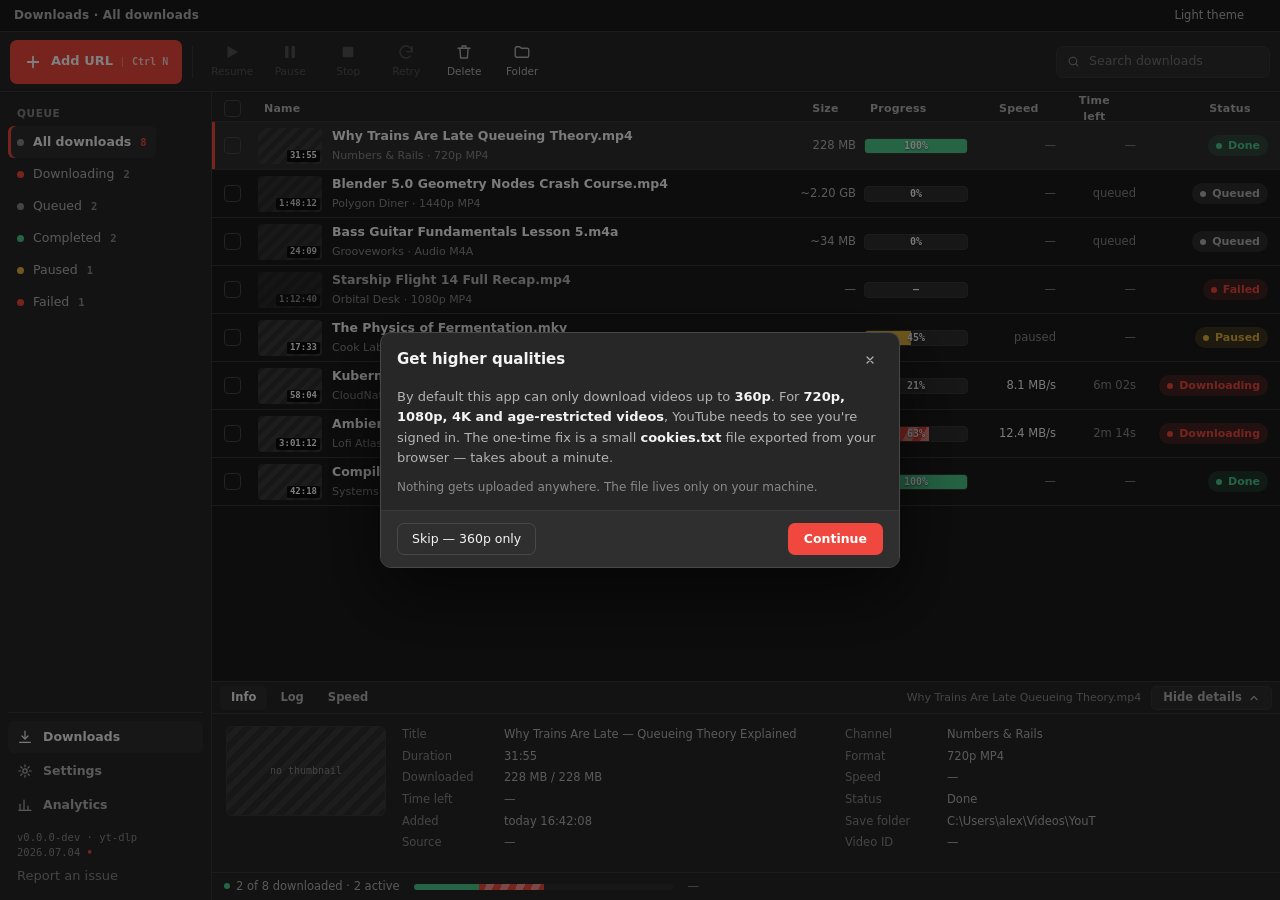
<file: ui/index.html>
<!doctype html>
<html>
<head>
  <meta charset="utf-8">
  <meta name="viewport" content="width=device-width, initial-scale=1">
  <title>YouT Manager</title>
  <link rel="stylesheet" href="styles.css">
</head>
<body>

<div class="app">

  <!-- ============ breadcrumb bar (branding lives in the OS title bar) ============ -->
  <div class="titlebar">
    <span class="title-crumb" id="crumb">Downloads · All downloads</span>
    <div class="title-spacer"></div>
    <button class="theme-btn" id="theme-btn"><span id="theme-label">Light</span> theme</button>
  </div>

  <!-- ============ toolbar ============ -->
  <div class="toolbar" id="toolbar">
    <button class="btn-primary" id="add-url-btn">
      <svg width="18" height="18" viewBox="0 0 24 24" fill="none" stroke="currentColor" stroke-width="2.4" stroke-linecap="round"><path d="M12 5v14M5 12h14"/></svg>
      Add URL <span class="kbd">Ctrl N</span>
    </button>
    <div class="tool-divider"></div>
    <div id="tool-buttons"><!-- populated by app.js --></div>
    <div class="title-spacer"></div>
    <div class="search" id="search-wrap">
      <svg width="13" height="13" viewBox="0 0 24 24" fill="none" stroke="currentColor" stroke-width="2" stroke-linecap="round"><circle cx="11" cy="11" r="7"/><path d="M20 20l-4.3-4.3"/></svg>
      <input id="search" placeholder="Search downloads" autocomplete="off"/>
    </div>
  </div>

  <!-- ============ main ============ -->
  <div class="main">

    <!-- --- sidebar --- -->
    <div class="sidebar">
      <div class="side-header">Queue</div>
      <div id="cat-list"><!-- populated --></div>
      <div class="side-fill"></div>
      <div class="side-nav">
        <button class="nav-btn active" data-view="downloads">
          <svg width="16" height="16" viewBox="0 0 24 24" fill="none" stroke="currentColor" stroke-width="1.8" stroke-linecap="round" stroke-linejoin="round"><path d="M12 3v11"/><path d="M7.5 10.5L12 15l4.5-4.5"/><path d="M4 20h16"/></svg>
          Downloads
        </button>
        <button class="nav-btn" data-view="settings">
          <svg width="16" height="16" viewBox="0 0 24 24" fill="none" stroke="currentColor" stroke-width="1.8" stroke-linecap="round" stroke-linejoin="round"><circle cx="12" cy="12" r="3.2"/><path d="M12 2.6v3M12 18.4v3M2.6 12h3M18.4 12h3M5.6 5.6l2.1 2.1M16.3 16.3l2.1 2.1M18.4 5.6l-2.1 2.1M7.7 16.3l-2.1 2.1"/></svg>
          Settings
        </button>
        <button class="nav-btn" data-view="analytics">
          <svg width="16" height="16" viewBox="0 0 24 24" fill="none" stroke="currentColor" stroke-width="1.8" stroke-linecap="round" stroke-linejoin="round"><path d="M4.5 20V11"/><path d="M10.5 20V4.5"/><path d="M16.5 20v-6.5"/><path d="M21 20H3"/></svg>
          Analytics
        </button>
        <div class="side-version"><span id="app-version">—</span> · yt-dlp <span id="ytdlp-version">—</span></div>
        <button class="side-report" id="report-issue" type="button">Report an issue</button>
      </div>
    </div>

    <!-- --- content --- -->
    <div class="content" id="content">

      <!-- downloads view -->
      <div id="view-downloads" class="view-downloads">
        <div class="tbl-header">
          <button class="chk" id="chk-all"><svg viewBox="0 0 24 24" fill="none" stroke="#fff" stroke-width="4" stroke-linecap="round" stroke-linejoin="round"><path d="M20 6L9 17l-5-5"/></svg></button>
          <button class="sort name" data-sort="file">Name <span class="arrow">▲</span></button>
          <button class="sort right" data-sort="size">Size <span class="arrow">▲</span></button>
          <button class="sort name" data-sort="pct">Progress <span class="arrow">▲</span></button>
          <button class="sort right" data-sort="speed">Speed <span class="arrow">▲</span></button>
          <button class="sort right" data-sort="eta">Time left <span class="arrow">▲</span></button>
          <button class="sort right" data-sort="status">Status <span class="arrow">▲</span></button>
        </div>
        <div class="tbl-body" id="tbl-body"><!-- rows --></div>

        <!-- detail panel -->
        <div class="detail">
          <div class="detail-tabs" id="detail-tabs">
            <button class="active" data-detail="Info">Info</button>
            <button data-detail="Log">Log</button>
            <button data-detail="Speed">Speed</button>
            <div class="detail-title"></div>
            <span class="detail-file" id="detail-file">—</span>
            <button class="detail-toggle" id="detail-toggle" title="Show or hide the Info / Log / Speed panel">
              <svg width="12" height="12" viewBox="0 0 24 24" fill="none" stroke="currentColor" stroke-width="2.4" stroke-linecap="round" stroke-linejoin="round"><path d="M6 15l6-6 6 6"/></svg>
            </button>
          </div>
          <div class="detail-body" id="detail-body"><!-- pane -->
            <div class="info-pane" id="pane-info">
              <div class="info-thumb"><div class="ph">thumbnail 1280×720</div></div>
              <div class="info-grid" id="info-grid"></div>
            </div>
            <div class="log-pane" id="pane-log" hidden>
              <button class="log-copy" id="log-copy" type="button" title="Copy full log to clipboard">Copy log</button>
              <div class="log-lines" id="log-lines"></div>
            </div>
            <div class="speed-pane" id="pane-speed" hidden>
              <div class="speed-head">
                <span class="speed-num" id="speed-num">0 MB/s</span>
                <span class="speed-note">aggregate · peak <span id="speed-peak">0 MB/s</span> · last 60 s</span>
              </div>
              <svg viewBox="0 0 600 92">
                <g stroke="var(--stroke)" stroke-width="1">
                  <line x1="0" y1="88" x2="600" y2="88"/>
                  <line x1="0" y1="59" x2="600" y2="59"/>
                  <line x1="0" y1="30" x2="600" y2="30"/>
                  <line x1="0" y1="2" x2="600" y2="2"/>
                </g>
                <polyline id="speed-line" fill="none" stroke="var(--acc)" stroke-width="1.8" points=""/>
                <g fill="var(--tx3)" font-size="9" font-family="var(--mono)">
                  <text x="4" y="12">60 MB/s</text><text x="4" y="86">0</text>
                </g>
              </svg>
            </div>
          </div>
        </div>

        <!-- status footer -->
        <div class="footer">
          <span class="status"><span class="dot"></span><span id="status-line">Ready</span></span>
          <div class="mini"><div class="done" id="mini-done" style="width:0%"></div><div class="active" id="mini-active" style="width:0%"></div></div>
          <span class="disk" id="disk-line">—</span>
        </div>
      </div>

      <!-- settings view -->
      <div id="view-settings" class="settings-view" hidden>
        <div class="settings-inner">
          <div>
            <div class="view-title">Settings</div>
            <div class="view-subtitle">Applies to new downloads · queued items keep the settings they were added with</div>
          </div>
          <div id="settings-groups"><!-- populated --></div>
          <div class="settings-actions">
            <button class="btn-accent" id="save-settings">Save changes</button>
            <button class="btn-plain" id="reset-settings">Reset to defaults</button>
            <span class="settings-config-path" id="config-path">—</span>
          </div>
        </div>
      </div>

      <!-- analytics view -->
      <div id="view-analytics" class="analytics-view" hidden>
        <div class="analytics-inner">
          <div class="analytics-head">
            <div class="title-block">
              <div class="view-title">Analytics</div>
              <div class="view-subtitle">Local history · nothing leaves this machine</div>
            </div>
            <button class="btn-hollow" id="export-csv">
              <svg width="13" height="13" viewBox="0 0 24 24" fill="none" stroke="currentColor" stroke-width="1.9" stroke-linecap="round"><path d="M12 16V4"/><path d="M7.5 11.5L12 16l4.5-4.5"/><path d="M4 20h16"/></svg>
              Export CSV
            </button>
            <button class="btn-danger-hollow" id="clear-history">Clear history</button>
          </div>
          <div class="stats-grid" id="stats-grid"></div>
          <div class="chart-card">
            <div class="chart-head">
              <span class="t">Downloads per day</span>
              <span class="s"><span id="chart-total">0 total</span></span>
              <div class="title-spacer"></div>
              <span class="l"><span class="sw" style="background:var(--acc)"></span>successful<span class="sw" style="background:var(--stroke2); margin-left:8px"></span>failed</span>
            </div>
            <svg viewBox="0 0 620 176">
              <g stroke="var(--stroke)" stroke-width="1">
                <line x1="26" y1="146" x2="620" y2="146"/>
                <line x1="26" y1="113.5" x2="620" y2="113.5"/>
                <line x1="26" y1="81" x2="620" y2="81"/>
                <line x1="26" y1="48.5" x2="620" y2="48.5"/>
                <line x1="26" y1="16" x2="620" y2="16"/>
              </g>
              <g fill="var(--tx3)" font-size="9.5" font-family="var(--mono)">
                <text x="0" y="149">0</text><text x="0" y="117">8</text><text x="0" y="84">16</text><text x="0" y="52">24</text><text x="0" y="19">32</text>
              </g>
              <g id="chart-bars"></g>
              <g id="chart-labels" fill="var(--tx3)" font-size="9.5" font-family="var(--mono)"></g>
            </svg>
          </div>
          <div class="hist-card">
            <div class="hist-head">
              <span>Download history</span>
              <span id="hist-total" class="hist-total"></span>
            </div>
            <div class="hist-filters">
              <label class="hist-date-lbl" style="flex:1;min-width:180px">Search
                <input class="set-input" id="hist-search" placeholder="title, uploader, URL…" style="height:30px;width:100%"/>
              </label>
              <label class="hist-date-lbl">From
                <input class="set-input mono" id="hist-from" type="date" style="height:30px"/>
              </label>
              <label class="hist-date-lbl">To
                <input class="set-input mono" id="hist-to" type="date" style="height:30px"/>
              </label>
              <label class="hist-date-lbl">Status
                <select class="set-select" id="hist-status" style="height:30px;width:110px">
                  <option value="">All</option>
                  <option value="Done">Done</option>
                  <option value="Failed">Failed</option>
                </select>
              </label>
              <button class="btn-quiet" id="hist-clear-filters" style="height:30px;align-self:flex-end">Reset</button>
            </div>
            <div class="hist-cols"><span>Timestamp</span><span>Title</span><span>Status</span><span>Size</span></div>
            <div id="hist-rows"></div>
            <div class="hist-pager">
              <button class="btn-quiet" id="hist-prev" style="height:28px">‹ Prev</button>
              <span id="hist-page-info" class="hist-page-info"></span>
              <button class="btn-quiet" id="hist-next" style="height:28px">Next ›</button>
            </div>
          </div>
        </div>
      </div>

    </div>
  </div>

</div>

<!-- ============ Add URL modal ============ -->
<div class="modal-backdrop hidden" id="modal">
  <div class="modal" onclick="event.stopPropagation()">
    <div class="modal-head">
      <span class="t">Add download</span>
      <div class="title-spacer"></div>
      <button class="modal-close" id="modal-close">
        <svg width="12" height="12" viewBox="0 0 24 24" fill="none" stroke="currentColor" stroke-width="2.4" stroke-linecap="round"><path d="M18 6L6 18M6 6l12 12"/></svg>
      </button>
    </div>
    <div class="modal-tabs" id="modal-tabs">
      <button class="active" data-mtab="single">Single URL</button>
      <button data-mtab="batch">Multiple URLs</button>
    </div>
    <div class="modal-body">
      <!-- Stage 1: URL entry -->
      <div id="modal-single" class="field">
        <span class="field-label">Video or playlist URL</span>
        <div class="url-input" id="url-input">
          <input id="url-field" placeholder="https://www.youtube.com/watch?v=…" autocomplete="off"/>
          <svg class="icon-valid" width="15" height="15" viewBox="0 0 24 24" fill="none" stroke="currentColor" stroke-width="3" stroke-linecap="round" stroke-linejoin="round" hidden><path d="M20 6L9 17l-5-5"/></svg>
          <svg class="icon-invalid" width="15" height="15" viewBox="0 0 24 24" fill="none" stroke="currentColor" stroke-width="3" stroke-linecap="round" hidden><path d="M18 6L6 18M6 6l12 12"/></svg>
        </div>
        <span class="field-err" id="url-err" hidden>Only youtube.com and youtu.be links are supported.</span>
        <span id="fetch-status" class="field-hint" hidden></span>
      </div>
      <div id="modal-batch" class="field" hidden>
        <div class="field-row">
          <span class="field-label">One URL per line</span>
          <div class="title-spacer"></div>
          <span class="mono"><span id="batch-count">0</span> detected · duplicates skipped</span>
        </div>
        <textarea class="batch-area" id="batch-area" spellcheck="false" placeholder="https://www.youtube.com/watch?v=…&#10;https://youtu.be/…"></textarea>
      </div>

      <!-- Stage 2: revealed once formats are known / URLs are entered -->
      <div id="stage2" hidden>
        <!-- Playlist card — shown when the pasted URL is a playlist. Replaces
             the quality dropdown since per-video formats vary and would be
             misleading if picked at the playlist level. -->
        <div id="playlist-card" class="playlist-card" hidden>
          <div class="playlist-head">
            <svg width="18" height="18" viewBox="0 0 24 24" fill="none" stroke="currentColor" stroke-width="1.8" stroke-linecap="round" stroke-linejoin="round" style="color:var(--acc);flex:none">
              <path d="M4 6h13"/><path d="M4 12h13"/><path d="M4 18h9"/><path d="M17 15l4 3-4 3z" fill="currentColor" stroke="none"/>
            </svg>
            <div style="flex:1;min-width:0">
              <div class="playlist-title" id="playlist-title">Playlist</div>
              <div class="playlist-meta" id="playlist-meta">— videos</div>
            </div>
            <button class="btn-plain" id="playlist-choose" style="height:30px">Choose videos…</button>
          </div>
        </div>
        <!-- Video info card — populated once get_formats returns for a
             single-video URL. Compact, matches YouTube's own preview shape. -->
        <div id="video-info" class="video-info" hidden>
          <div class="video-info-thumb-wrap">
            <img id="video-info-thumb" class="video-info-thumb" alt=""/>
            <span id="video-info-dur" class="video-info-dur"></span>
          </div>
          <div class="video-info-body">
            <div id="video-info-title" class="video-info-title"></div>
            <div id="video-info-uploader" class="video-info-uploader"></div>
            <div id="video-info-meta" class="video-info-meta"></div>
          </div>
        </div>
        <div class="field" style="margin-bottom: 12px">
          <span class="field-label">Download as</span>
          <div class="mode-toggle" role="tablist">
            <button class="mode-btn active" data-mode="video" role="tab">
              <svg width="14" height="14" viewBox="0 0 24 24" fill="none" stroke="currentColor" stroke-width="1.8" stroke-linecap="round" stroke-linejoin="round"><rect x="2" y="6" width="16" height="12" rx="2"/><path d="M18 10l4-2v8l-4-2z"/></svg>
              Video
            </button>
            <button class="mode-btn" data-mode="audio" role="tab">
              <svg width="14" height="14" viewBox="0 0 24 24" fill="none" stroke="currentColor" stroke-width="1.8" stroke-linecap="round" stroke-linejoin="round"><path d="M9 18V5l12-2v13"/><circle cx="6" cy="18" r="3"/><circle cx="18" cy="16" r="3"/></svg>
              Audio (MP3)
            </button>
          </div>
        </div>
        <div class="field" id="quality-field">
          <span class="field-label" id="quality-label">Quality</span>
          <select class="set-select" id="dlg-quality" style="width:100%"></select>
        </div>
        <div class="field" style="margin-top: 12px">
          <span class="field-label">Save to</span>
          <div class="field-row" style="gap:7px">
            <input class="set-input mono flex1" id="dlg-folder" style="height:32px"/>
            <button class="set-btn" id="dlg-browse" style="height:32px">Browse…</button>
          </div>
        </div>
        <div class="field" style="margin-top: 10px" id="subs-field">
          <span class="field-label">Subtitles</span>
          <select class="set-select" id="dlg-subs" style="width:100%">
            <option value="">None</option>
          </select>
          <div id="subs-hint" style="font-size:11px;color:var(--tx3);margin-top:4px" hidden></div>
        </div>
      </div>
    </div>
    <div class="modal-foot">
      <span class="hint" id="dlg-hint">Paste a URL to get started</span>
      <button class="btn-quiet" id="dlg-cancel">Cancel</button>
      <button class="btn-accent" id="dlg-download" disabled>Download</button>
    </div>
  </div>
</div>

<!-- ============ context menu ============ -->
<div class="ctx-scrim hidden" id="ctx-scrim"></div>
<div class="ctx-menu hidden" id="ctx-menu"></div>

<!-- ============ duplicate URL prompt ============ -->
<div class="modal-backdrop hidden" id="dup-modal">
  <div class="modal" style="width:520px" onclick="event.stopPropagation()">
    <div class="modal-head">
      <div style="display:flex;align-items:center;gap:10px">
        <div style="width:26px;height:26px;border-radius:6px;background:var(--warnS);display:flex;align-items:center;justify-content:center">
          <svg width="14" height="14" viewBox="0 0 24 24" fill="none" stroke="currentColor" stroke-width="2" stroke-linecap="round" style="color:var(--warn)"><path d="M12 9v4"/><path d="M12 17h.01"/><path d="M10.3 3.86 1.82 18a2 2 0 0 0 1.71 3h16.94a2 2 0 0 0 1.71-3L13.71 3.86a2 2 0 0 0-3.42 0z"/></svg>
        </div>
        <span class="t">You've added this before</span>
      </div>
      <div class="title-spacer"></div>
      <button class="modal-close" id="dup-close">
        <svg width="12" height="12" viewBox="0 0 24 24" fill="none" stroke="currentColor" stroke-width="2.4" stroke-linecap="round"><path d="M18 6L6 18M6 6l12 12"/></svg>
      </button>
    </div>
    <div class="modal-body">
      <p id="dup-message" style="font-size:13px;line-height:1.55;color:var(--tx2);margin-bottom:10px"></p>
      <div style="padding:10px 12px;border-radius:7px;background:var(--layer2);border:1px solid var(--stroke);
                  display:flex;flex-direction:column;gap:3px">
        <div id="dup-title" style="font-size:13px;font-weight:600;color:var(--tx);word-break:break-word"></div>
        <div id="dup-meta"  style="font:400 11.5px/1.4 var(--mono);color:var(--tx3)"></div>
      </div>
    </div>
    <div class="modal-foot">
      <div class="title-spacer"></div>
      <button class="btn-quiet" id="dup-cancel">Cancel</button>
      <button class="btn-plain" id="dup-open" hidden>Open file</button>
      <button class="btn-plain" id="dup-show" hidden>Show in queue</button>
      <button class="btn-accent" id="dup-again">Download again</button>
    </div>
  </div>
</div>

<!-- ============ bulk duplicate prompt (playlist / multiple URLs) ============ -->
<div class="modal-backdrop hidden" id="bdup-modal">
  <div class="modal" style="width:520px" onclick="event.stopPropagation()">
    <div class="modal-head">
      <div style="display:flex;align-items:center;gap:10px">
        <div style="width:26px;height:26px;border-radius:6px;background:var(--warnS);display:flex;align-items:center;justify-content:center">
          <svg width="14" height="14" viewBox="0 0 24 24" fill="none" stroke="currentColor" stroke-width="2" stroke-linecap="round" style="color:var(--warn)"><path d="M12 9v4"/><path d="M12 17h.01"/><path d="M10.3 3.86 1.82 18a2 2 0 0 0 1.71 3h16.94a2 2 0 0 0 1.71-3L13.71 3.86a2 2 0 0 0-3.42 0z"/></svg>
        </div>
        <span class="t">Some of these are duplicates</span>
      </div>
      <div class="title-spacer"></div>
      <button class="modal-close" id="bdup-close">
        <svg width="12" height="12" viewBox="0 0 24 24" fill="none" stroke="currentColor" stroke-width="2.4" stroke-linecap="round"><path d="M18 6L6 18M6 6l12 12"/></svg>
      </button>
    </div>
    <div class="modal-body">
      <p id="bdup-message" style="font-size:13px;line-height:1.55;color:var(--tx2);margin-bottom:10px"></p>
      <p style="font-size:12px;line-height:1.5;color:var(--tx3);margin:0">
        Choose <b>Skip duplicates</b> to only queue the new ones, <b>Download all</b>
        to queue everything (existing files stay as <code>Title.mp4</code>; extras
        get saved as <code>Title (1).mp4</code>, <code>(2).mp4</code>, etc.), or
        <b>Cancel</b> to change your selection.
      </p>
    </div>
    <div class="modal-foot">
      <div class="title-spacer"></div>
      <button class="btn-quiet"  id="bdup-cancel">Cancel</button>
      <button class="btn-plain"  id="bdup-force">Download all</button>
      <button class="btn-accent" id="bdup-skip">Skip duplicates</button>
    </div>
  </div>
</div>

<!-- ============ generic confirm modal (Clear history, etc.) ============ -->
<div class="modal-backdrop hidden" id="confirm-modal">
  <div class="modal" style="width:460px" onclick="event.stopPropagation()">
    <div class="modal-head">
      <div style="display:flex;align-items:center;gap:10px">
        <div id="confirm-icon-wrap" style="width:26px;height:26px;border-radius:6px;background:var(--warnS);display:flex;align-items:center;justify-content:center">
          <svg width="14" height="14" viewBox="0 0 24 24" fill="none" stroke="currentColor" stroke-width="2" stroke-linecap="round" style="color:var(--warn)"><path d="M12 9v4"/><path d="M12 17h.01"/><path d="M10.3 3.86 1.82 18a2 2 0 0 0 1.71 3h16.94a2 2 0 0 0 1.71-3L13.71 3.86a2 2 0 0 0-3.42 0z"/></svg>
        </div>
        <span class="t" id="confirm-title">Confirm</span>
      </div>
      <div class="title-spacer"></div>
      <button class="modal-close" id="confirm-close">
        <svg width="12" height="12" viewBox="0 0 24 24" fill="none" stroke="currentColor" stroke-width="2.4" stroke-linecap="round"><path d="M18 6L6 18M6 6l12 12"/></svg>
      </button>
    </div>
    <div class="modal-body">
      <p id="confirm-message" style="font-size:13px;line-height:1.55;color:var(--tx2);margin:0"></p>
    </div>
    <div class="modal-foot">
      <div class="title-spacer"></div>
      <button class="btn-quiet"  id="confirm-cancel">Cancel</button>
      <button class="btn-accent" id="confirm-ok">Confirm</button>
    </div>
  </div>
</div>

<!-- ============ crash modal (uncaught Python / JS errors) ============ -->
<div class="modal-backdrop hidden" id="crash-modal">
  <div class="modal" style="width:640px;max-width:92vw" onclick="event.stopPropagation()">
    <div class="modal-head">
      <div style="display:flex;align-items:center;gap:10px">
        <div style="width:26px;height:26px;border-radius:6px;background:var(--badS);display:flex;align-items:center;justify-content:center">
          <svg width="14" height="14" viewBox="0 0 24 24" fill="none" stroke="currentColor" stroke-width="2.4" stroke-linecap="round" style="color:var(--bad)">
            <circle cx="12" cy="12" r="10"/><path d="M12 8v5"/><path d="M12 16.5v.5"/>
          </svg>
        </div>
        <span class="t">Something went wrong</span>
      </div>
      <div class="title-spacer"></div>
      <button class="modal-close" id="crash-close" title="Dismiss">
        <svg width="12" height="12" viewBox="0 0 24 24" fill="none" stroke="currentColor" stroke-width="2.4" stroke-linecap="round"><path d="M18 6L6 18M6 6l12 12"/></svg>
      </button>
    </div>
    <div class="modal-body">
      <div id="crash-name" style="font-size:13px;font-weight:620;color:var(--bad);margin-bottom:4px">Error</div>
      <div id="crash-message" style="font-size:12.5px;color:var(--tx2);margin-bottom:12px;word-break:break-word"></div>
      <pre id="crash-traceback" style="max-height:280px;overflow:auto;padding:10px 12px;border-radius:7px;background:var(--layer2);border:1px solid var(--stroke);font:400 11px/1.5 var(--mono);color:var(--tx2);white-space:pre-wrap;word-break:break-word"></pre>
    </div>
    <div class="modal-foot">
      <span class="hint" style="font-size:11.5px;color:var(--tx3)">The app is still running — you can dismiss and keep working.</span>
      <div class="title-spacer"></div>
      <button class="btn-quiet" id="crash-copy">Copy details</button>
      <button class="btn-accent" id="crash-dismiss">Dismiss</button>
    </div>
  </div>
</div>

<!-- ============ clipboard-url prompt (centered modal) ============ -->
<div class="modal-backdrop hidden" id="clip-modal">
  <div class="modal" style="width:440px" onclick="event.stopPropagation()">
    <div class="modal-head">
      <div style="display:flex;align-items:center;gap:10px">
        <div style="width:26px;height:26px;border-radius:6px;background:var(--accS);display:flex;align-items:center;justify-content:center">
          <svg width="14" height="14" viewBox="0 0 24 24" fill="none" stroke="currentColor" stroke-width="2" stroke-linecap="round" stroke-linejoin="round" style="color:var(--acc)">
            <rect x="9" y="9" width="13" height="13" rx="2"/><path d="M5 15V5a2 2 0 0 1 2-2h10"/>
          </svg>
        </div>
        <span class="t">YouTube link on your clipboard</span>
      </div>
      <div class="title-spacer"></div>
      <button class="modal-close" id="clip-modal-close" title="Dismiss">
        <svg width="12" height="12" viewBox="0 0 24 24" fill="none" stroke="currentColor" stroke-width="2.4" stroke-linecap="round"><path d="M18 6L6 18M6 6l12 12"/></svg>
      </button>
    </div>
    <div class="modal-body">
      <p style="font-size:13px;line-height:1.5;color:var(--tx2);margin-bottom:8px">
        Want to add this to your downloads?
      </p>
      <div style="padding:10px 12px;border-radius:7px;background:var(--layer2);border:1px solid var(--stroke);
                  font:400 12px/1.4 var(--mono);color:var(--tx);word-break:break-all"
           id="clip-modal-url"></div>
    </div>
    <div class="modal-foot">
      <div class="title-spacer"></div>
      <button class="btn-quiet" id="clip-modal-skip">Not now</button>
      <button class="btn-accent" id="clip-modal-add">Add to queue</button>
    </div>
  </div>
</div>

<!-- ============ playlist video picker ============ -->
<div class="modal-backdrop hidden" id="picker-modal">
  <div class="modal" style="width:640px;max-width:92vw;display:flex;flex-direction:column;max-height:80vh" onclick="event.stopPropagation()">
    <div class="modal-head">
      <span class="t">Choose videos</span>
      <span style="font-size:11.5px;color:var(--tx3);margin-left:8px" id="picker-count">0 of 0</span>
      <div class="title-spacer"></div>
      <button class="modal-close" id="picker-close">
        <svg width="12" height="12" viewBox="0 0 24 24" fill="none" stroke="currentColor" stroke-width="2.4" stroke-linecap="round"><path d="M18 6L6 18M6 6l12 12"/></svg>
      </button>
    </div>
    <div style="display:flex;align-items:center;gap:12px;padding:8px 16px;border-bottom:1px solid var(--stroke)">
      <button class="set-btn" id="picker-all" style="height:26px;font-size:11.5px">Select all</button>
      <button class="set-btn" id="picker-none" style="height:26px;font-size:11.5px">Clear</button>
      <div class="title-spacer"></div>
      <input id="picker-search" placeholder="Filter…" class="set-input" style="height:26px;width:180px;font-size:11.5px"/>
    </div>
    <div class="picker-list" id="picker-list"></div>
    <div class="modal-foot">
      <div class="title-spacer"></div>
      <button class="btn-quiet" id="picker-cancel">Cancel</button>
      <button class="btn-accent" id="picker-done">Done</button>
    </div>
  </div>
</div>

<!-- ============ first-run cookies wizard ============ -->
<div class="modal-backdrop hidden" id="wizard">
  <div class="modal" style="width:520px" onclick="event.stopPropagation()">
    <div class="modal-head">
      <span class="t">Get higher qualities</span>
      <div class="title-spacer"></div>
      <button class="modal-close" id="wiz-close">
        <svg width="12" height="12" viewBox="0 0 24 24" fill="none" stroke="currentColor" stroke-width="2.4" stroke-linecap="round"><path d="M18 6L6 18M6 6l12 12"/></svg>
      </button>
    </div>
    <div class="modal-body">
      <!-- step 1: intro -->
      <div id="wiz-step-1">
        <p style="font-size: 13px; line-height: 1.55; color: var(--tx2)">
          By default this app can only download videos up to <b style="color:var(--tx)">360p</b>.
          For <b style="color:var(--tx)">720p, 1080p, 4K and age-restricted videos</b>, YouTube
          needs to see you're signed in. The one-time fix is a small
          <b style="color:var(--tx)">cookies.txt</b> file exported from your browser — takes about
          a minute.
        </p>
        <p style="font-size: 12px; line-height: 1.5; color: var(--tx3); margin-top: 10px">
          Nothing gets uploaded anywhere. The file lives only on your machine.
        </p>
      </div>
      <!-- step 2: extension -->
      <div id="wiz-step-2" hidden>
        <p style="font-size: 13px; line-height: 1.55; color: var(--tx2)">
          <b style="color:var(--tx)">1.</b> Install the free extension
          <b style="color:var(--tx)">"Get cookies.txt LOCALLY"</b> for your browser:
        </p>
        <div style="margin: 12px 0; display: flex; flex-direction: column; gap: 6px">
          <a id="wiz-ext-link" href="#" target="_blank"
             style="display:flex;align-items:center;gap:9px;padding:10px 12px;border-radius:7px;background:var(--layer2);border:1px solid var(--stroke2);color:var(--tx);text-decoration:none;font-size:12.5px"
             onclick="event.stopPropagation()">
            <svg width="14" height="14" viewBox="0 0 24 24" fill="none" stroke="currentColor" stroke-width="2" stroke-linecap="round" stroke-linejoin="round"><path d="M18 13v6a2 2 0 0 1-2 2H5a2 2 0 0 1-2-2V8a2 2 0 0 1 2-2h6"/><polyline points="15 3 21 3 21 9"/><line x1="10" y1="14" x2="21" y2="3"/></svg>
            <span id="wiz-ext-label">Open the extension in your browser</span>
          </a>
        </div>
        <p style="font-size: 13px; line-height: 1.55; color: var(--tx2)">
          <b style="color:var(--tx)">2.</b> Open
          <a href="https://www.youtube.com" target="_blank" style="color:var(--acc);text-decoration:none">youtube.com</a>
          and make sure you're signed in.
        </p>
        <p style="font-size: 13px; line-height: 1.55; color: var(--tx2); margin-top: 8px">
          <b style="color:var(--tx)">3.</b> Click the extension icon → <b style="color:var(--tx)">Export</b> →
          save the file (default name <code style="font-family: var(--mono); font-size: 11.5px">cookies.txt</code>).
        </p>
      </div>
      <!-- step 3: import -->
      <div id="wiz-step-3" hidden>
        <p style="font-size: 13px; line-height: 1.55; color: var(--tx2)">
          Almost done. Point the app at your <code style="font-family: var(--mono); font-size: 12px">cookies.txt</code>:
        </p>
        <div id="wiz-detected" hidden style="margin-top: 12px">
          <div style="font-size: 11.5px; color: var(--tx3); text-transform: uppercase; letter-spacing: .4px; margin-bottom: 6px">Detected in Downloads</div>
          <div id="wiz-detected-list"></div>
        </div>
        <div style="margin-top: 14px; display: flex; gap: 8px; align-items: center">
          <input class="set-input mono flex1" id="wiz-cookies-path" placeholder="…or paste a path" style="height:34px"/>
          <button class="set-btn" id="wiz-browse" style="height:34px">Browse…</button>
        </div>
      </div>
    </div>
    <div class="modal-foot">
      <button class="btn-quiet" id="wiz-skip">Skip — 360p only</button>
      <div class="title-spacer"></div>
      <button class="btn-plain" id="wiz-back" hidden>Back</button>
      <button class="btn-accent" id="wiz-next">Continue</button>
    </div>
  </div>
</div>

<script src="app.js"></script>
</body>
</html>
</file>
<file: ui/styles.css>
/* ----- design tokens ------------------------------------------------ */

:root {
  --bg:     #1B1B1B;
  --layer:  #272727;
  --layer2: #2F2F2F;
  --layer3: #3A3A3A;
  --stroke: #383838;
  --stroke2:#484848;
  --tx:     #F4F4F4;
  --tx2:    #B4B4B4;
  --tx3:    #8A8A8A;
  --acc:    #F0483E;
  --accS:   color-mix(in srgb, var(--acc) 18%, transparent);
  --ok:     #4BC98A;
  --okS:    color-mix(in srgb, #4BC98A 16%, transparent);
  --bad:    #F0483E;
  --badS:   color-mix(in srgb, #F0483E 16%, transparent);
  --warn:   #E5B23C;
  --warnS:  color-mix(in srgb, #E5B23C 16%, transparent);
  --info:   #5AB7E8;
  --mono:   ui-monospace, 'Cascadia Mono', Consolas, monospace;
}

body.light {
  --bg:     #F6F6F6;
  --layer:  #FBFBFB;
  --layer2: #F0F0F0;
  --layer3: #E4E4E4;
  --stroke: #E1E1E1;
  --stroke2:#CFCFCF;
  --tx:     #1B1B1B;
  --tx2:    #565656;
  --tx3:    #8A8A8A;
  --ok:     #1F8A55;
  --okS:    color-mix(in srgb, #1F8A55 12%, transparent);
  --warn:   #9A6A00;
  --warnS:  color-mix(in srgb, #9A6A00 12%, transparent);
}

/* ----- reset -------------------------------------------------------- */

*, *::before, *::after { box-sizing: border-box; margin: 0; }
button, input, textarea, select { font: inherit; color: inherit; }
button { border: 0; background: none; cursor: pointer; }
input, textarea, select { outline: none; }

html, body { height: 100%; }
body {
  background: var(--bg);
  color: var(--tx);
  font: 13px/1.45 'Segoe UI Variable Text', 'Segoe UI', -apple-system, system-ui, sans-serif;
  -webkit-font-smoothing: antialiased;
  overflow: hidden;
  min-width: 900px;
}

/* The [hidden] attribute needs to beat inline display:flex on the view
   containers — otherwise switching to Settings just appends it below
   the Downloads view instead of replacing it. */
[hidden] { display: none !important; }

::-webkit-scrollbar { width: 12px; }
::-webkit-scrollbar-thumb {
  background: #6E6E6E;
  border: 4px solid transparent;
  background-clip: content-box;
  border-radius: 9px;
}
::-webkit-scrollbar-track { background: transparent; }

@keyframes stripes { to { background-position: 20px 0; } }
@keyframes glow    { 50% { opacity: .35; } }

/* ----- app shell ---------------------------------------------------- */

.app { display: flex; flex-direction: column; height: 100vh; overflow: hidden; }

.titlebar {
  height: 32px; flex: none;
  display: flex; align-items: center; gap: 9px;
  padding: 0 14px;
  border-bottom: 1px solid var(--stroke);
  user-select: none;
}
.title-crumb {
  font-size: 12px; color: var(--tx2); font-weight: 550;
  letter-spacing: .15px;
}
.title-spacer { flex: 1; }
.theme-btn {
  height: 24px; padding: 0 10px; border-radius: 5px;
  font-size: 11.5px; color: var(--tx2);
  transition: background 120ms ease-out, color 120ms ease-out;
}
.theme-btn:hover { background: var(--layer2); color: var(--tx); }
.theme-btn { margin-right: 12px; }

/* ----- toolbar ------------------------------------------------------ */

.toolbar {
  height: 60px; flex: none;
  display: flex; align-items: center; gap: 4px;
  padding: 0 10px;
  border-bottom: 1px solid var(--stroke);
  background: var(--layer);
}
.btn-primary {
  height: 44px; padding: 0 14px; border-radius: 7px;
  background: var(--acc); color: #fff;
  display: flex; align-items: center; gap: 9px;
  font-size: 13px; font-weight: 600;
  transition: filter 120ms ease-out, transform 80ms ease;
}
.btn-primary:hover  { filter: brightness(1.09); }
.btn-primary:active { transform: translateY(1px); }
.btn-primary .kbd {
  font: 600 10px/1 var(--mono); opacity: .75;
  border-left: 1px solid rgba(255,255,255,.4);
  padding-left: 9px;
}
.tool-divider {
  width: 1px; height: 32px; background: var(--stroke); margin: 0 6px;
}
.tool-btn {
  width: 58px; height: 46px; border-radius: 7px;
  display: flex; flex-direction: column; align-items: center; justify-content: center;
  gap: 3px;
  color: var(--tx2);
  transition: background 120ms ease-out;
}
.tool-btn:hover:not(:disabled)  { background: var(--layer2); }
.tool-btn:active:not(:disabled) { background: var(--layer3); }
.tool-btn:disabled              { opacity: .45; color: var(--tx3); cursor: not-allowed; }
.tool-btn span                  { font-size: 10.5px; font-weight: 500; }

.search {
  display: flex; align-items: center; gap: 7px;
  height: 32px; width: 214px;
  padding: 0 10px;
  border-radius: 7px;
  background: var(--layer2);
  border: 1px solid var(--stroke);
}
.search input {
  flex: 1; min-width: 0;
  background: none; border: 0; font-size: 12.5px;
}
.search svg { color: var(--tx3); flex: none; }

/* ----- main + sidebar ----------------------------------------------- */

.main { flex: 1; display: flex; min-height: 0; }

.sidebar {
  width: 212px; flex: none;
  border-right: 1px solid var(--stroke);
  background: var(--layer);
  display: flex; flex-direction: column;
  padding: 8px;
  overflow-y: auto;
}
.side-header {
  font-size: 10.5px; font-weight: 700; letter-spacing: .6px;
  text-transform: uppercase; color: var(--tx3);
  padding: 6px 9px 5px;
}
.cat-btn {
  height: 32px; flex: none;
  display: flex; align-items: center; gap: 9px;
  padding: 0 9px;
  border-radius: 6px;
  font-size: 12.5px; font-weight: 400;
  color: var(--tx2); background: transparent;
  transition: background 120ms ease-out, color 120ms ease-out;
}
.cat-btn:hover { background: var(--layer2); }
.cat-btn.active {
  color: var(--tx); font-weight: 600;
  background: var(--layer2);
  box-shadow: inset 3px 0 0 var(--acc);
}
.cat-dot   { width: 7px; height: 7px; border-radius: 4px; flex: none; }
.cat-label { flex: 1; text-align: left; white-space: nowrap; }
.cat-count {
  font: 600 10.5px/1 var(--mono);
  color: var(--tx3);
  font-variant-numeric: tabular-nums;
}
.cat-btn.active .cat-count { color: var(--acc); }

.lib-row {
  height: 30px;
  display: flex; align-items: center; gap: 9px;
  padding: 0 9px; border-radius: 6px;
  font-size: 12.5px; color: var(--tx2);
  transition: background 120ms ease-out, color 120ms ease-out;
}
.lib-row:hover { background: var(--layer2); color: var(--tx); }
.lib-square { width: 7px; height: 7px; flex: none; border: 1px solid var(--stroke2); border-radius: 2px; }

.side-fill { flex: 1; min-height: 12px; }
.side-nav {
  border-top: 1px solid var(--stroke);
  padding-top: 8px;
  display: flex; flex-direction: column; gap: 2px;
}
.nav-btn {
  height: 32px;
  display: flex; align-items: center; gap: 10px;
  padding: 0 9px; border-radius: 6px;
  font-size: 12.5px; font-weight: 550;
  color: var(--tx2); background: transparent;
  transition: background 120ms ease-out, color 120ms ease-out;
}
.nav-btn:hover { background: var(--layer2); }
.nav-btn.active { color: var(--tx); background: var(--layer2); }
.nav-btn svg { flex: none; }

.side-version { padding: 7px 9px 2px; font: 400 10.5px/1.5 var(--mono); color: var(--tx3); }
.side-report {
  display: block; width: calc(100% - 18px);
  margin: 2px 9px 6px;
  padding: 0; border: 0; background: none;
  text-align: left; cursor: pointer;
  font: 500 11px/1.5 var(--sans);
  color: var(--tx3);
  transition: color 100ms ease-out;
}
.side-report:hover { color: var(--acc); text-decoration: underline; }

/* ----- content area ------------------------------------------------- */

.content { flex: 1; display: flex; flex-direction: column; min-width: 0; }
.view-downloads { flex: 1; display: flex; flex-direction: column; min-height: 0; }

/* ----- downloads table ---------------------------------------------- */

.tbl-header, .tbl-row {
  display: grid; align-items: center; gap: 8px;
  padding: 0 12px;
  grid-template-columns: 26px minmax(190px, 1fr) 72px 104px 80px 72px 124px;
}
.tbl-header {
  height: 30px; flex: none;
  border-bottom: 1px solid var(--stroke);
  background: var(--layer);
}
.tbl-header .sort {
  display: flex; align-items: center; gap: 5px;
  font-size: 11px; font-weight: 600; letter-spacing: .2px;
  color: var(--tx2);
  transition: color 120ms ease-out;
}
.tbl-header .sort.name  { justify-content: flex-start; }
.tbl-header .sort.right { justify-content: flex-end; }
.tbl-header .sort.active { color: var(--tx); }
.tbl-header .sort .arrow { font-size: 8px; opacity: 0; }
.tbl-header .sort.active .arrow { opacity: 1; }
.tbl-header .sort:hover { color: var(--tx); }

.tbl-body { flex: 1; overflow-y: auto; background: var(--bg); }

.tbl-row {
  height: 48px;
  border-bottom: 1px solid var(--stroke);
  cursor: default;
  transition: background 120ms ease-out;
}
.tbl-row:hover { background: var(--layer2); }
.tbl-row.selected {
  background: var(--layer2);
  box-shadow: inset 3px 0 0 var(--acc);
}
body.density-compact .tbl-row { height: 38px; }

.tbl-empty { padding: 54px 0; text-align: center; font-size: 12.5px; color: var(--tx3); }

/* checkbox */
.chk {
  width: 17px; height: 17px; border-radius: 4px;
  border: 1.5px solid var(--stroke2); background: transparent;
  display: flex; align-items: center; justify-content: center;
  transition: border-color 120ms ease-out, background 120ms ease-out;
  flex: none;
}
.chk svg {
  opacity: 0;
  width: 13px; height: 13px;
  transition: opacity 90ms ease-out;
}
.chk.on { border-color: var(--acc); background: var(--acc); }
.chk.on svg { opacity: 1; }
.chk:hover { border-color: var(--acc); }

/* name column */
.name-cell { display: flex; align-items: center; gap: 10px; min-width: 0; }
.thumb {
  width: 64px; height: 36px; flex: none;
  border-radius: 4px; position: relative; overflow: hidden;
  background: repeating-linear-gradient(135deg, var(--layer2) 0 5px, var(--layer3) 5px 10px);
}
.thumb.dim  { opacity: .5; }
.thumb.mid  { opacity: .8; }
.thumb img {
  width: 100%; height: 100%; object-fit: cover; display: block;
}
.thumb .dur {
  position: absolute; right: 2px; bottom: 2px;
  padding: 0 3px; border-radius: 2px;
  background: rgba(0,0,0,.78); color: #fff;
  font: 600 9px/1.3 var(--mono);
}
.name-text { min-width: 0; display: flex; flex-direction: column; gap: 2px; }
.name-title {
  font-size: 12.5px; font-weight: 550;
  white-space: nowrap; overflow: hidden; text-overflow: ellipsis;
  color: var(--tx);
}
.name-title.failed { color: var(--tx2); }
.name-meta {
  font-size: 11px; color: var(--tx3);
  white-space: nowrap; overflow: hidden; text-overflow: ellipsis;
}

.size, .speed, .eta { text-align: right; font-variant-numeric: tabular-nums; }
.size  { font-size: 11.5px; color: var(--tx2); }
.speed { font-size: 11.5px; color: var(--tx3); }
.speed.active { color: var(--tx); }
.eta   { font-size: 11.5px; color: var(--tx3); }

.pbar {
  height: 16px; border-radius: 4px;
  background: var(--layer2); border: 1px solid var(--stroke);
  position: relative; overflow: hidden;
}
.pbar .fill {
  position: absolute; left: 0; top: 0; bottom: 0;
  transition: width 300ms ease-out;
}
.pbar .fill.downloading {
  background: repeating-linear-gradient(115deg, var(--acc) 0 8px, color-mix(in srgb, var(--acc) 62%, white) 8px 16px);
  animation: stripes .8s linear infinite;
}
.pbar .fill.done   { background: var(--ok); }
.pbar .fill.paused { background: var(--warn); }
.pbar .txt {
  position: absolute; inset: 0;
  display: flex; align-items: center; justify-content: center;
  font: 600 10px/1 var(--mono); color: var(--tx);
  text-shadow: 0 1px 2px rgba(0,0,0,.5);
}

.status-cell {
  display: flex; align-items: center; justify-content: flex-end;
  gap: 6px; position: relative;
}
.row-actions { display: flex; gap: 2px; margin-right: 2px; opacity: 0; transition: opacity 120ms ease-out; }
.tbl-row:hover .row-actions { opacity: 1; }
.row-actions button {
  width: 22px; height: 22px; border-radius: 5px;
  display: flex; align-items: center; justify-content: center;
  color: var(--tx2);
  transition: background 120ms ease-out, color 120ms ease-out;
}
.row-actions button:hover { background: var(--layer3); color: var(--tx); }
.row-actions .danger:hover { background: var(--badS); color: var(--bad); }

.badge {
  display: flex; align-items: center; gap: 6px;
  height: 21px; padding: 0 8px; border-radius: 11px;
  font-size: 11px; font-weight: 600; white-space: nowrap;
}
.badge .dot { width: 6px; height: 6px; border-radius: 4px; }
.badge.done       { color: var(--ok);   background: var(--okS); }
.badge.downloading{ color: var(--acc);  background: var(--accS); }
.badge.failed     { color: var(--bad);  background: var(--badS); }
.badge.paused     { color: var(--warn); background: var(--warnS); }
.badge.queued     { color: var(--tx2);  background: var(--layer2); }
.badge.downloading .dot { background: var(--acc);  animation: glow 1.4s infinite; }
.badge.done .dot        { background: var(--ok); }
.badge.failed .dot      { background: var(--bad); }
.badge.paused .dot      { background: var(--warn); }
.badge.queued .dot      { background: var(--tx2); }

.err-tooltip {
  position: absolute; right: 0; top: 26px;
  width: 268px; padding: 9px 11px;
  border-radius: 8px;
  background: var(--layer3); border: 1px solid var(--stroke2);
  box-shadow: 0 16px 36px rgba(0,0,0,.5);
  z-index: 30; pointer-events: none;
  opacity: 0;
  transition: opacity 120ms ease-out;
}
.tbl-row:hover .err-tooltip { opacity: 1; }
.err-tooltip .h { font-size: 11px; font-weight: 700; color: var(--bad); margin-bottom: 4px; }
.err-tooltip .b { font-size: 11.5px; line-height: 1.5; color: var(--tx2); }

/* ----- detail panel ------------------------------------------------- */

.detail {
  flex: none;
  border-top: 1px solid var(--stroke);
  background: var(--layer);
}
.detail-tabs {
  height: 32px;
  display: flex; align-items: center; gap: 2px;
  padding: 0 8px;
  border-bottom: 1px solid var(--stroke);
}
.detail-tabs.closed { border-bottom-color: transparent; }
.detail-tabs button {
  height: 24px; padding: 0 11px; border-radius: 5px;
  font-size: 11.5px; font-weight: 550; color: var(--tx2);
  transition: background 120ms ease-out, color 120ms ease-out;
}
.detail-tabs button.active { color: var(--tx); background: var(--layer2); }
.detail-tabs button:hover  { color: var(--tx); }
.detail-title { flex: 1; }
.detail-file { font-size: 11px; color: var(--tx3); margin-right: 8px; }
/* Visible enough that first-time users find it. Was a 24×24 icon-only
   button that read as decoration; now it's a labelled pill with a border. */
.detail-toggle {
  height: 26px; padding: 0 10px; border-radius: 6px;
  display: flex; align-items: center; gap: 6px;
  background: var(--layer2); border: 1px solid var(--stroke);
  color: var(--tx2);
  font: 500 11.5px/1 var(--sans);
  transition: background 120ms ease-out, color 120ms ease-out, border-color 120ms ease-out;
}
.detail-toggle::before {
  content: "Hide details"; letter-spacing: .1px;
}
.detail-toggle.closed::before { content: "Show details"; }
.detail-toggle:hover {
  background: var(--layer3);
  color: var(--tx);
  border-color: var(--stroke2);
}
.detail-toggle svg  { transition: transform 160ms ease; }
.detail-toggle.closed svg { transform: rotate(180deg); }

.detail-body {
  height: 158px;
  display: flex;
  overflow: hidden;
  transition: height 160ms ease;
}
.detail-body.closed { height: 0; border-top-color: transparent; }

.info-pane { flex: 1; display: flex; gap: 16px; padding: 12px 14px; min-width: 0; }
.info-thumb {
  width: 160px; height: 90px; flex: none;
  border-radius: 6px; position: relative; overflow: hidden;
  background: repeating-linear-gradient(135deg, var(--layer2) 0 6px, var(--layer3) 6px 12px);
  border: 1px solid var(--stroke);
}
.info-thumb img {
  width: 100%; height: 100%; object-fit: cover; display: block;
}
.info-thumb .ph {
  position: absolute; left: 50%; top: 50%; transform: translate(-50%,-50%);
  font: 400 10px/1 var(--mono); color: var(--tx3);
}
.info-grid {
  flex: 1; min-width: 0;
  display: grid; grid-template-columns: repeat(2, minmax(0, 1fr));
  gap: 5px 22px; align-content: start;
}
.info-grid > div { display: flex; gap: 10px; min-width: 0; font-size: 11.5px; }
.info-grid .k { width: 92px; flex: none; color: var(--tx3); }
.info-grid .v {
  flex: 1; min-width: 0;
  overflow: hidden; text-overflow: ellipsis; white-space: nowrap;
  color: var(--tx2);
}

.log-pane {
  flex: 1; min-width: 0;
  padding: 10px 14px; overflow-y: auto;
  position: relative;
}
.log-lines { display: flex; flex-direction: column; gap: 3px; }
.log-copy {
  position: sticky; top: 0; float: right;
  margin-left: 8px; margin-bottom: 6px;
  padding: 3px 10px; height: 24px;
  border-radius: 5px; border: 1px solid var(--stroke);
  background: var(--layer2); color: var(--tx2);
  font: 500 11px/1 var(--sans); cursor: pointer;
  transition: color 100ms, background 100ms, border-color 100ms;
}
.log-copy:hover { color: var(--tx); background: var(--layer3); border-color: var(--stroke2); }
.log-copy.done  { color: var(--ok); border-color: color-mix(in srgb, var(--ok) 60%, var(--stroke)); }
.log-line {
  font: 400 11px/1.6 var(--mono);
  white-space: pre-wrap;
}
.log-line.tx  { color: var(--tx); }
.log-line.tx2 { color: var(--tx2); }
.log-line.tx3 { color: var(--tx3); }
.log-line.acc { color: var(--acc); }
.log-line.ok  { color: var(--ok); }
.log-line.bad { color: var(--bad); }
.log-line.warn{ color: var(--warn); }

.speed-pane {
  flex: 1; min-width: 0;
  padding: 10px 14px;
  display: flex; flex-direction: column; gap: 6px;
}
.speed-head { display: flex; align-items: baseline; gap: 10px; }
.speed-num  { font-size: 20px; font-weight: 600; font-variant-numeric: tabular-nums; }
.speed-note { font-size: 11.5px; color: var(--tx3); }
.speed-pane svg { width: 100%; flex: 1; }

/* ----- status footer ------------------------------------------------ */

.footer {
  height: 28px; flex: none;
  display: flex; align-items: center; gap: 14px;
  padding: 0 12px;
  border-top: 1px solid var(--stroke);
  background: var(--layer);
  font-size: 11.5px; color: var(--tx2);
}
.footer .status { display: flex; align-items: center; gap: 6px; }
.footer .status .dot {
  width: 6px; height: 6px; border-radius: 4px;
  background: var(--ok);
  animation: glow 2s infinite;
}
.footer .mini {
  flex: 1; min-width: 40px; max-width: 260px;
  height: 6px; border-radius: 4px;
  background: var(--layer2);
  overflow: hidden;
  display: flex;
}
.footer .mini .done { background: var(--ok); }
.footer .mini .active {
  background: repeating-linear-gradient(115deg, var(--acc) 0 7px, color-mix(in srgb, var(--acc) 60%, white) 7px 14px);
  animation: stripes .8s linear infinite;
}
.footer .disk { font-variant-numeric: tabular-nums; color: var(--tx3); white-space: nowrap; }

/* ----- settings view ----------------------------------------------- */

.settings-view { flex: 1; overflow-y: auto; min-width: 0; }
.settings-inner {
  max-width: 800px;
  padding: 20px 24px 44px;
  display: flex; flex-direction: column; gap: 18px;
}
.view-title      { font-size: 19px; font-weight: 620; }
.view-subtitle   { font-size: 12px; color: var(--tx3); margin-top: 3px; }
.set-group {
  border: 1px solid var(--stroke); border-radius: 9px;
  background: var(--layer); overflow: hidden;
}
.set-group-head {
  padding: 10px 14px; border-bottom: 1px solid var(--stroke);
  display: flex; align-items: center; gap: 9px;
}
.set-group-head .t { font-size: 12.5px; font-weight: 620; }
.set-group-head .n { font-size: 11.5px; color: var(--tx3); }
.set-rows { padding: 0 14px; }
.set-row {
  display: flex; align-items: center; gap: 18px;
  padding: 12px 0;
  border-bottom: 1px solid var(--stroke);
}
.set-row:last-child { border-bottom-color: transparent; }
.set-row .lbl { width: 262px; flex: none; }
.set-row .name { font-size: 12.5px; font-weight: 550; }
.set-row .desc { font-size: 11.5px; color: var(--tx3); }
.set-row .ctrl {
  flex: 1; min-width: 0;
  display: flex; align-items: center; gap: 8px;
  justify-content: flex-end;
}

.set-input, .set-select {
  height: 31px; padding: 0 10px; border-radius: 6px;
  background: var(--layer2); border: 1px solid var(--stroke2);
  font-size: 12.5px;
  transition: border-color 120ms ease-out;
}
.set-input:focus, .set-select:focus { border-color: var(--acc); }
.set-input.mono { font: 400 11.5px var(--mono); }
.set-input.small { width: 96px; font-variant-numeric: tabular-nums; }
.set-select { width: 210px; padding: 0 9px; }
.set-btn {
  height: 31px; padding: 0 13px; border-radius: 6px;
  background: var(--layer2); border: 1px solid var(--stroke2);
  font-size: 12px;
  transition: background 120ms ease-out;
}
.set-btn:hover { background: var(--layer3); }
.set-area {
  flex: 1; height: 62px; resize: vertical;
  padding: 8px 10px; border-radius: 6px;
  background: var(--layer2); border: 1px solid var(--stroke2);
  font: 400 11.5px/1.7 var(--mono); color: var(--tx);
}

.slider-wrap { flex: 1; display: flex; align-items: center; gap: 12px; max-width: 330px; }
.slider {
  flex: 1; height: 20px;
  display: flex; align-items: center;
  cursor: pointer; touch-action: none;
}
.slider .track {
  width: 100%; height: 4px; border-radius: 3px;
  background: var(--layer3); position: relative;
}
.slider .track .fill {
  position: absolute; left: 0; top: 0; bottom: 0;
  border-radius: 3px; background: var(--acc);
}
.slider .track .knob {
  position: absolute; top: -6px;
  margin-left: -8px;
  width: 16px; height: 16px; border-radius: 9px;
  background: #fff;
  box-shadow: 0 1px 4px rgba(0,0,0,.5);
}
.slider-val {
  width: 44px; text-align: right;
  font-size: 12.5px; font-weight: 600; font-variant-numeric: tabular-nums;
}

.toggle {
  width: 40px; height: 22px; flex: none;
  border-radius: 12px; padding: 2px;
  display: flex; align-items: center;
  background: transparent; border: 1px solid var(--stroke2);
  justify-content: flex-start;
  transition: background 160ms ease, border-color 160ms ease, justify-content 160ms ease;
}
.toggle:hover { filter: brightness(1.12); }
.toggle .knob {
  width: 16px; height: 16px; border-radius: 9px;
  background: var(--tx2);
  box-shadow: 0 1px 3px rgba(0,0,0,.45);
  transition: background 160ms ease;
}
.toggle.on {
  background: var(--acc); border-color: var(--acc);
  justify-content: flex-end;
}
.toggle.on .knob { background: #fff; }

.settings-actions {
  display: flex; gap: 8px; align-items: center;
}
.btn-accent {
  height: 32px; padding: 0 16px; border-radius: 7px;
  background: var(--acc); color: #fff;
  font-size: 12.5px; font-weight: 600;
  transition: filter 120ms ease-out, transform 80ms ease;
}
.btn-accent:hover  { filter: brightness(1.09); }
.btn-accent:active { transform: translateY(1px); }
/* Danger modifier for accent buttons — used on destructive confirms
   (Clear history, etc.) so the primary action reads as "this is irreversible". */
.btn-accent.btn-danger { background: var(--bad); }
.btn-accent.btn-danger:hover { filter: brightness(1.08); }
.btn-plain {
  height: 32px; padding: 0 14px; border-radius: 7px;
  background: var(--layer2); border: 1px solid var(--stroke2);
  font-size: 12.5px;
  transition: background 120ms ease-out;
}
.btn-plain:hover { background: var(--layer3); }
.settings-config-path { font: 400 11px/1 var(--mono); color: var(--tx3); margin-left: 4px; }

/* ----- analytics view ---------------------------------------------- */

.analytics-view { flex: 1; overflow-y: auto; min-width: 0; }
.analytics-inner {
  padding: 20px 24px 40px;
  display: flex; flex-direction: column; gap: 14px;
}
.analytics-head { display: flex; align-items: flex-end; gap: 12px; }
.analytics-head .title-block { flex: 1; }
.btn-hollow {
  height: 31px; padding: 0 13px; border-radius: 7px;
  background: var(--layer2); border: 1px solid var(--stroke2);
  font-size: 12.5px;
  display: flex; align-items: center; gap: 7px;
  transition: background 120ms ease-out;
}
.btn-hollow:hover { background: var(--layer3); }
.btn-danger-hollow {
  height: 31px; padding: 0 13px; border-radius: 7px;
  border: 1px solid var(--stroke2); color: var(--tx2);
  font-size: 12.5px;
  transition: background 120ms ease-out, color 120ms ease-out, border-color 120ms ease-out;
}
.btn-danger-hollow:hover {
  background: var(--badS); color: var(--bad); border-color: var(--bad);
}

.stats-grid { display: grid; grid-template-columns: repeat(4, 1fr); gap: 10px; }
.stat-card {
  padding: 12px 14px; border-radius: 9px;
  background: var(--layer); border: 1px solid var(--stroke);
  display: flex; flex-direction: column; gap: 6px;
}
.stat-card .lbl {
  display: flex; align-items: center; gap: 7px;
  font-size: 11px; font-weight: 600; letter-spacing: .3px;
  text-transform: uppercase; color: var(--tx3);
}
.stat-card .lbl .dot { width: 7px; height: 7px; border-radius: 4px; }
.stat-card .val {
  font-size: 25px; font-weight: 620; letter-spacing: -.5px;
  font-variant-numeric: tabular-nums;
}
.stat-card .note { font-size: 11.5px; color: var(--tx3); }

.chart-card {
  padding: 14px 16px 8px; border-radius: 9px;
  background: var(--layer); border: 1px solid var(--stroke);
}
.chart-head { display: flex; align-items: center; gap: 10px; margin-bottom: 12px; }
.chart-head .t { font-size: 12.5px; font-weight: 620; }
.chart-head .s { font-size: 11.5px; color: var(--tx3); }
.chart-head .l { display: flex; align-items: center; gap: 6px; font-size: 11px; color: var(--tx3); }
.chart-head .l .sw { width: 8px; height: 8px; border-radius: 2px; }
.chart-card svg { width: 100%; height: 172px; display: block; }

.hist-card {
  border-radius: 9px; background: var(--layer); border: 1px solid var(--stroke); overflow: hidden;
}
.hist-head {
  padding: 11px 14px; border-bottom: 1px solid var(--stroke);
  font-size: 12.5px; font-weight: 620;
  display: flex; align-items: baseline; justify-content: space-between; gap: 12px;
}
.hist-total { font-size: 11.5px; font-weight: 500; color: var(--tx3); font-variant-numeric: tabular-nums; }
.hist-filters {
  display: flex; gap: 8px; flex-wrap: wrap; align-items: flex-end;
  padding: 10px 14px; border-bottom: 1px solid var(--stroke);
  background: var(--layer2);
}
.hist-date-lbl {
  display: flex; flex-direction: column; gap: 3px;
  font-size: 10.5px; font-weight: 600; color: var(--tx3);
  letter-spacing: .3px; text-transform: uppercase;
}
.hist-date-lbl input { width: 150px; }
.hist-pager {
  display: flex; align-items: center; justify-content: center; gap: 12px;
  padding: 10px 14px; border-top: 1px solid var(--stroke);
}
.hist-pager .btn-quiet[disabled] { opacity: .4; cursor: not-allowed; }
.hist-page-info { font-size: 11.5px; color: var(--tx3); font-variant-numeric: tabular-nums; min-width: 90px; text-align: center; }
.hist-cols, .hist-row {
  display: grid; grid-template-columns: 132px 1fr 112px 86px;
  gap: 12px; padding: 8px 14px;
  border-bottom: 1px solid var(--stroke);
}
.hist-cols {
  font-size: 11px; font-weight: 600; letter-spacing: .3px;
  text-transform: uppercase; color: var(--tx3);
}
.hist-cols span:last-child { text-align: right; }
.hist-row {
  align-items: center; font-size: 12px;
  transition: background 120ms ease-out;
}
.hist-row:hover { background: var(--layer2); }
.hist-row:last-child { border-bottom-color: transparent; }
.hist-row .time { font: 400 11px/1 var(--mono); color: var(--tx3); font-variant-numeric: tabular-nums; }
.hist-row .title { white-space: nowrap; overflow: hidden; text-overflow: ellipsis; }
.hist-row .size  { text-align: right; color: var(--tx2); font-variant-numeric: tabular-nums; }
.hist-row .st {
  display: inline-flex; align-items: center; gap: 5px;
  height: 20px; padding: 0 8px; border-radius: 11px;
  font-size: 11px; font-weight: 600;
}
.hist-row .st .dot { width: 5px; height: 5px; border-radius: 3px; }
.hist-row .st.done   { color: var(--ok);   background: var(--okS); }
.hist-row .st.done .dot   { background: var(--ok); }
.hist-row .st.failed { color: var(--bad);  background: var(--badS); }
.hist-row .st.failed .dot { background: var(--bad); }
.hist-row .st.queued { color: var(--tx2);  background: var(--layer2); }
.hist-row .st.queued .dot { background: var(--tx2); }

/* ----- modal dialog ------------------------------------------------- */

.modal-backdrop {
  position: fixed; inset: 0; z-index: 80;
  background: rgba(0,0,0,.5);
  display: flex; align-items: center; justify-content: center;
}
.modal-backdrop.hidden { display: none; }
.modal {
  width: 560px; max-width: 92vw;
  border-radius: 11px;
  background: var(--layer); border: 1px solid var(--stroke2);
  box-shadow: 0 28px 70px rgba(0,0,0,.6);
  overflow: hidden;
}
.modal-head { padding: 14px 16px 0; display: flex; align-items: center; gap: 10px; }
.modal-head .t { font-size: 15px; font-weight: 620; }
.modal-close {
  width: 26px; height: 26px; border-radius: 6px;
  display: flex; align-items: center; justify-content: center;
  color: var(--tx2);
  transition: background 120ms ease-out, color 120ms ease-out;
}
.modal-close:hover { background: var(--layer3); color: var(--tx); }
.modal-tabs {
  padding: 10px 16px 0;
  display: flex; gap: 2px;
  border-bottom: 1px solid var(--stroke);
}
.modal-tabs button {
  height: 32px; padding: 0 12px;
  font-size: 12.5px; font-weight: 550; color: var(--tx2);
  transition: color 120ms ease-out, box-shadow 120ms ease-out;
}
.modal-tabs button:hover { color: var(--tx); }
.modal-tabs button.active {
  color: var(--tx);
  box-shadow: inset 0 -2px 0 var(--acc);
}
.modal-body {
  padding: 14px 16px;
  display: flex; flex-direction: column; gap: 12px;
}
.field { display: flex; flex-direction: column; gap: 6px; }
.field-label { font-size: 11.5px; font-weight: 600; color: var(--tx2); }
.field-row { display: flex; align-items: center; }
.field-row .flex1 { flex: 1; }
.field-row .mono { font: 400 11px/1 var(--mono); color: var(--tx3); }

.url-input {
  display: flex; align-items: center; gap: 9px;
  height: 36px; padding: 0 11px;
  border-radius: 7px;
  background: var(--layer2);
  border: 1.5px solid var(--stroke2);
  transition: border-color 120ms ease-out, box-shadow 120ms ease-out;
}
.url-input input { flex: 1; min-width: 0; background: none; border: 0; font-size: 12.5px; }
.url-input.focus { border-color: var(--acc); box-shadow: 0 0 0 3px var(--accS); }
.url-input.invalid { border-color: var(--bad); }
.url-input .icon-valid   { color: var(--ok); }
.url-input .icon-invalid { color: var(--bad); }
.field-err  { font-size: 11.5px; color: var(--bad); }
.field-hint { font-size: 11.5px; color: var(--tx3); }
.field-hint.loading::after {
  content: ""; display: inline-block; width: 8px; height: 8px; margin-left: 6px;
  border-radius: 50%; background: var(--acc); animation: glow 1.2s infinite;
  vertical-align: middle;
}

.btn-accent:disabled, .btn-inbetween:disabled {
  opacity: .45; cursor: not-allowed; filter: none !important; transform: none !important;
}

.playlist-chip {
  display: flex; align-items: center; gap: 10px;
  padding: 8px 10px; border-radius: 7px;
  background: var(--accS);
  border: 1px solid color-mix(in srgb, var(--acc) 40%, transparent);
}
.playlist-chip .lbl { font-size: 11.5px; font-weight: 650; color: var(--acc); }
.playlist-chip .meta { font-size: 11.5px; color: var(--tx2); }
.playlist-chip button {
  height: 24px; padding: 0 10px; border-radius: 5px;
  font-size: 11.5px;
}
.playlist-chip .expand  { background: var(--acc); color: #fff; font-weight: 600; }
.playlist-chip .expand:hover  { filter: brightness(1.09); }
.playlist-chip .choose  {
  border: 1px solid var(--stroke2); color: var(--tx2);
  transition: background 120ms ease-out, color 120ms ease-out;
}
.playlist-chip .choose:hover { background: var(--layer3); color: var(--tx); }

.batch-area {
  height: 112px; resize: vertical;
  padding: 9px 11px; border-radius: 7px;
  background: var(--layer2); border: 1px solid var(--stroke2);
  font: 400 11.5px/1.7 var(--mono); color: var(--tx);
}
.two-col { display: grid; grid-template-columns: 1fr 1fr; gap: 10px; }

.playlist-card {
  margin-bottom: 12px;
  padding: 12px 14px;
  border-radius: 9px;
  background: color-mix(in srgb, var(--acc) 8%, var(--layer));
  border: 1px solid color-mix(in srgb, var(--acc) 30%, var(--stroke));
}
.playlist-head { display: flex; align-items: center; gap: 12px; }
.playlist-title { font-size: 13px; font-weight: 620; color: var(--tx); }
.playlist-meta  { font-size: 11.5px; color: var(--tx2); margin-top: 2px; font-variant-numeric: tabular-nums; }

.picker-list {
  flex: 1; overflow-y: auto;
  padding: 4px 8px;
}
.picker-row {
  display: flex; align-items: center; gap: 10px;
  padding: 6px 8px; border-radius: 6px;
  cursor: pointer;
  transition: background 120ms ease-out;
}
.picker-row:hover { background: var(--layer2); }
.picker-thumb {
  width: 56px; height: 32px; flex: none;
  border-radius: 3px; overflow: hidden;
  background: repeating-linear-gradient(135deg, var(--layer2) 0 5px, var(--layer3) 5px 10px);
}
.picker-thumb img { width: 100%; height: 100%; object-fit: cover; display: block; }
.picker-info { flex: 1; min-width: 0; }
.picker-title {
  font-size: 12.5px; color: var(--tx);
  white-space: nowrap; overflow: hidden; text-overflow: ellipsis;
}
.picker-meta {
  font-size: 11px; color: var(--tx3);
  white-space: nowrap; overflow: hidden; text-overflow: ellipsis;
}
.picker-dur { font: 400 11px/1 var(--mono); color: var(--tx3); flex: none; }
/* Availability chip in the playlist picker — Private / Deleted / etc. */
.picker-chip {
  display: inline-block;
  margin-left: 8px;
  padding: 1px 7px;
  border-radius: 8px;
  font: 600 10.5px/1.5 var(--sans);
  color: var(--tx3);
  background: var(--layer3);
  border: 1px solid var(--stroke);
  vertical-align: 1px;
  letter-spacing: .1px;
}
.picker-row-blocked {
  opacity: .55; cursor: not-allowed;
}
.picker-row-blocked:hover { background: transparent !important; }
/* Lock icon in place of the checkbox for blocked rows — makes it obvious
   at a glance that the row can't be picked. */
.picker-lock {
  width: 18px; height: 18px; flex: none;
  border-radius: 4px;
  display: flex; align-items: center; justify-content: center;
  color: var(--tx3);
  background: var(--layer3);
  border: 1px dashed var(--stroke2);
}

/* Video info card — YouTube-style compact preview shown at the top of
   the Add URL dialog once metadata has been fetched. */
.video-info {
  display: flex; gap: 12px; align-items: flex-start;
  margin-bottom: 14px;
  padding: 10px;
  border-radius: 9px;
  background: var(--layer2);
  border: 1px solid var(--stroke);
}
.video-info-thumb-wrap {
  position: relative; flex: none;
  width: 120px; height: 68px;
  border-radius: 6px; overflow: hidden;
  background: repeating-linear-gradient(135deg, var(--layer3) 0 6px, var(--layer2) 6px 12px);
}
.video-info-thumb {
  width: 100%; height: 100%; object-fit: cover; display: block;
}
.video-info-dur {
  position: absolute; right: 5px; bottom: 5px;
  padding: 1px 5px; border-radius: 3px;
  background: rgba(0, 0, 0, 0.78); color: #fff;
  font: 500 10.5px/1.2 var(--mono);
  letter-spacing: .2px;
}
.video-info-body { flex: 1; min-width: 0; }
.video-info-title {
  font-size: 13.5px; font-weight: 620; color: var(--tx);
  line-height: 1.35;
  display: -webkit-box; -webkit-line-clamp: 2; -webkit-box-orient: vertical;
  overflow: hidden; text-overflow: ellipsis;
  margin-bottom: 4px;
}
.video-info-uploader {
  font-size: 12px; color: var(--tx2);
  white-space: nowrap; overflow: hidden; text-overflow: ellipsis;
}
.video-info-meta {
  font-size: 11.5px; color: var(--tx3);
  margin-top: 3px; font-variant-numeric: tabular-nums;
  white-space: nowrap; overflow: hidden; text-overflow: ellipsis;
}

.mode-toggle {
  display: grid; grid-template-columns: 1fr 1fr; gap: 4px;
  padding: 3px; border-radius: 8px;
  background: var(--layer2); border: 1px solid var(--stroke2);
}
.mode-btn {
  height: 34px; padding: 0 12px; border-radius: 5px;
  display: flex; align-items: center; justify-content: center; gap: 8px;
  font-size: 12.5px; font-weight: 550;
  color: var(--tx2); background: transparent;
  transition: background 120ms ease-out, color 120ms ease-out;
}
.mode-btn:hover { color: var(--tx); }
.mode-btn.active {
  background: var(--acc); color: #fff;
}
.mode-btn.active:hover { color: #fff; }

.modal-foot {
  padding: 12px 16px;
  border-top: 1px solid var(--stroke);
  display: flex; align-items: center; gap: 8px;
  background: var(--layer2);
}
.modal-foot .hint { font-size: 11.5px; color: var(--tx3); flex: 1; }
.btn-quiet {
  height: 32px; padding: 0 14px; border-radius: 7px;
  border: 1px solid var(--stroke2);
  font-size: 12.5px;
  transition: background 120ms ease-out;
}
.btn-quiet:hover { background: var(--layer3); }
.btn-inbetween {
  height: 32px; padding: 0 14px; border-radius: 7px;
  background: var(--layer3); border: 1px solid var(--stroke2);
  font-size: 12.5px; font-weight: 550;
  transition: filter 120ms ease-out;
}
.btn-inbetween:hover { filter: brightness(1.15); }

/* ----- context menu ----------------------------------------------- */

/* Invisible full-screen catcher — dismisses the context menu on any
   click, even if the underlying element stops propagation. */
.ctx-scrim {
  position: fixed; inset: 0; z-index: 69;
  background: transparent;
}
.ctx-scrim.hidden { display: none; }

.ctx-menu {
  position: fixed; z-index: 70;
  width: 244px; padding: 5px;
  border-radius: 9px;
  background: var(--layer3); border: 1px solid var(--stroke2);
  box-shadow: 0 20px 46px rgba(0,0,0,.55);
}
.ctx-menu.hidden { display: none; }
.ctx-menu button {
  width: 100%; height: 28px; padding: 0 9px;
  border-radius: 6px;
  display: flex; align-items: center; gap: 9px;
  font-size: 12.5px; color: var(--tx);
  /* Never let a label wrap onto a second line — it stretches the row
     and the whole menu looks broken. Clip with ellipsis instead. */
  white-space: nowrap;
  transition: background 90ms ease-out, color 90ms ease-out;
}
.ctx-menu button.sep { border-top: 1px solid var(--stroke); margin-top: 4px; }
.ctx-menu button.danger { color: var(--bad); }
.ctx-menu button:hover { background: var(--acc); color: #fff; }
.ctx-menu .g { width: 13px; flex: none; text-align: center; font-size: 11px; }
.ctx-menu .label { flex: 1; overflow: hidden; text-overflow: ellipsis; }
.ctx-menu .k { margin-left: auto; font: 400 10.5px/1 var(--mono); opacity: .6; flex: none; }
</file>
